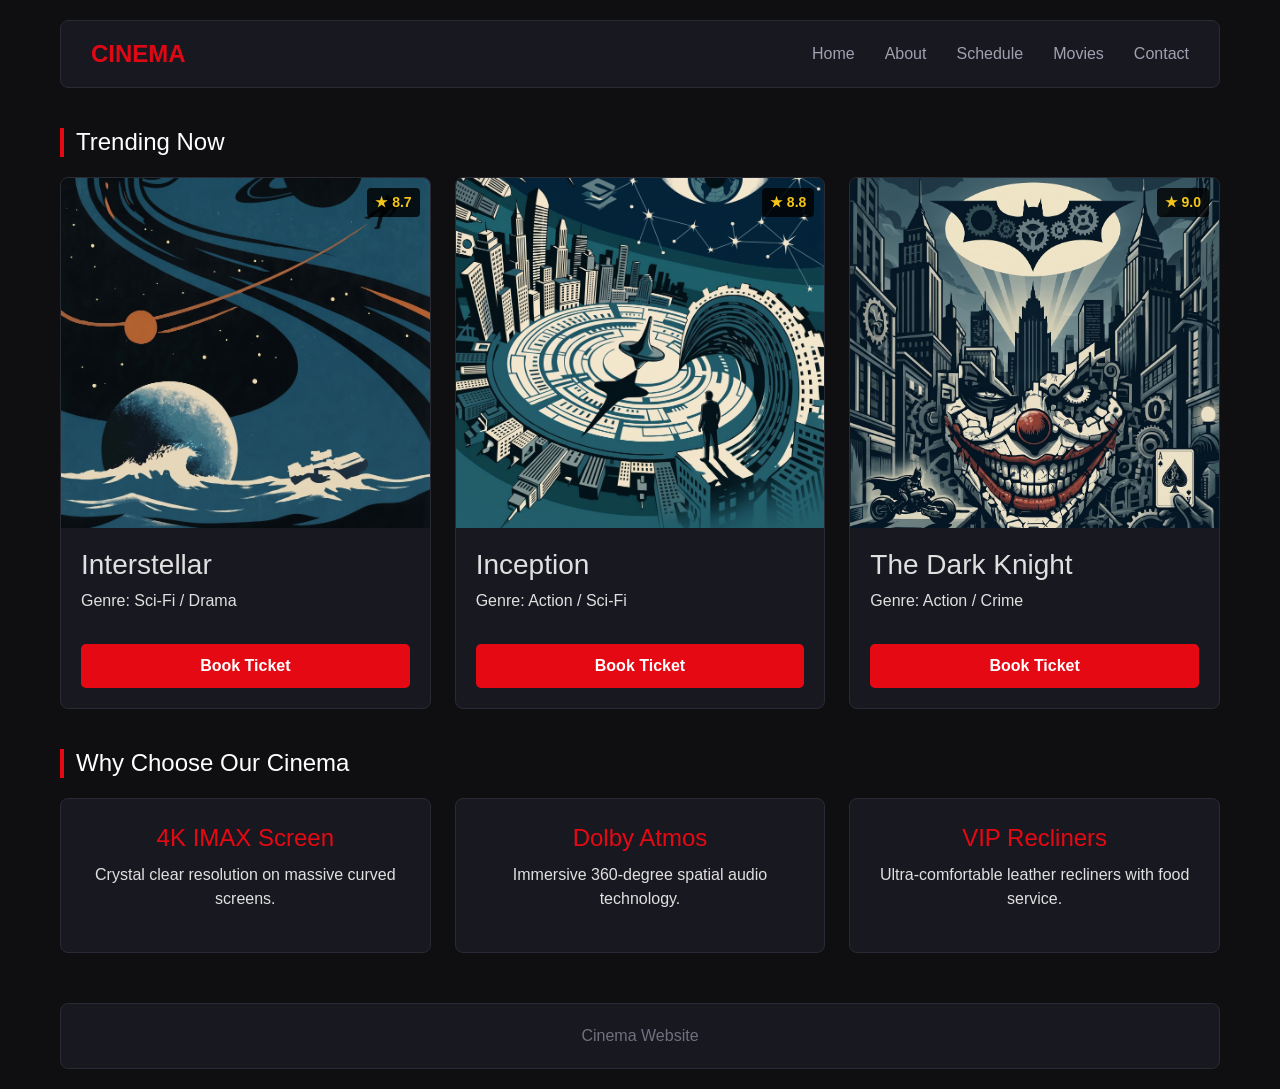
<file: index.html>
<!DOCTYPE html>
<html lang="en">
<head>
    <meta charset="UTF-8">
    <meta name="viewport" content="width=device-width, initial-scale=1.0">
    <title>Cinema - Home</title>
    <link href="https://cdn.jsdelivr.net/npm/bootstrap@5.3.0/dist/css/bootstrap.min.css" rel="stylesheet">
    <link rel="stylesheet" href="css/style.css">
</head>
<body>

<header>
    <div id="nav-logo">CINEMA</div>
    <nav class="nav-links">
        <a href="index.html">Home</a>
        <a href="about.html">About</a>
        <a href="schedule.html">Schedule</a>
        <a href="movies.html">Movies</a>
        <a href="contact.html">Contact</a>
    </nav>
</header>

<main class="container-fluid px-0">
    <h2 class="section-title">Trending Now</h2>

    <div id="trending-container" class="row row-cols-1 row-cols-md-2 row-cols-lg-3 g-4">
    </div>

    <h2 class="section-title">Why Choose Our Cinema</h2>

    <div class="row row-cols-1 row-cols-md-3 g-4">
        <div class="col">
            <div class="feature-box">
                <h4>4K IMAX Screen</h4>
                <p>Crystal clear resolution on massive curved screens.</p>
            </div>
        </div>
        <div class="col">
            <div class="feature-box">
                <h4>Dolby Atmos</h4>
                <p>Immersive 360-degree spatial audio technology.</p>
            </div>
        </div>
        <div class="col">
            <div class="feature-box">
                <h4>VIP Recliners</h4>
                <p>Ultra-comfortable leather recliners with food service.</p>
            </div>
        </div>
    </div>
</main>

<footer>
    Cinema Website
</footer>

<script src="https://code.jquery.com/jquery-3.7.1.min.js"></script>
<script src="js/main.js"></script>

</body>
</html>
</file>
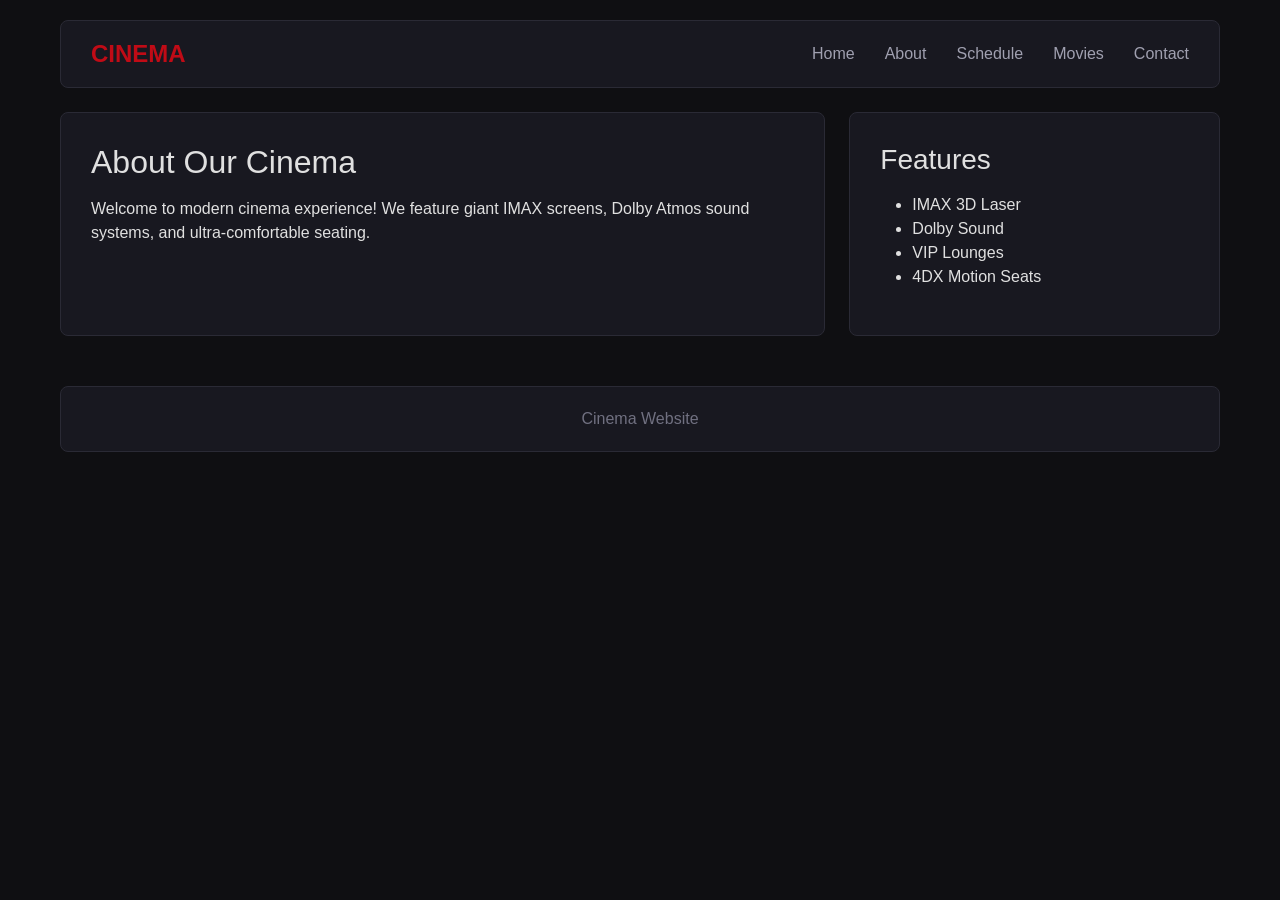
<file: about.html>
<!DOCTYPE html>
<html lang="en">
<head>
  <meta charset="UTF-8">
  <meta name="viewport" content="width=device-width, initial-scale=1.0">
  <title>Cinema - About</title>
  <link href="https://cdn.jsdelivr.net/npm/bootstrap@5.3.0/dist/css/bootstrap.min.css" rel="stylesheet">
  <link rel="stylesheet" href="css/style.css">
</head>
<body>

<header>
  <div id="nav-logo">CINEMA</div>
  <nav class="nav-links">
    <a href="index.html">Home</a>
    <a href="about.html">About</a>
    <a href="schedule.html">Schedule</a>
    <a href="movies.html">Movies</a>
    <a href="contact.html">Contact</a>
  </nav>
</header>

<main class="container-fluid px-0 mt-4">
  <div class="row g-4">
    <div class="col-12 col-md-8">
      <div class="about-card">
        <h2 class="mb-3">About Our Cinema</h2>
        <p>Welcome to modern cinema experience! We feature giant IMAX screens, Dolby Atmos sound systems, and ultra-comfortable seating.</p>
      </div>
    </div>
    <div class="col-12 col-md-4">
      <div class="about-sidebar">
        <h3 class="mb-3">Features</h3>
        <ul id="features-list"></ul>
      </div>
    </div>
  </div>
</main>

<footer>
  Cinema Website
</footer>


<script src="https://code.jquery.com/jquery-3.7.1.min.js"></script>
<script src="js/main.js"></script>

</body>
</html>
</file>
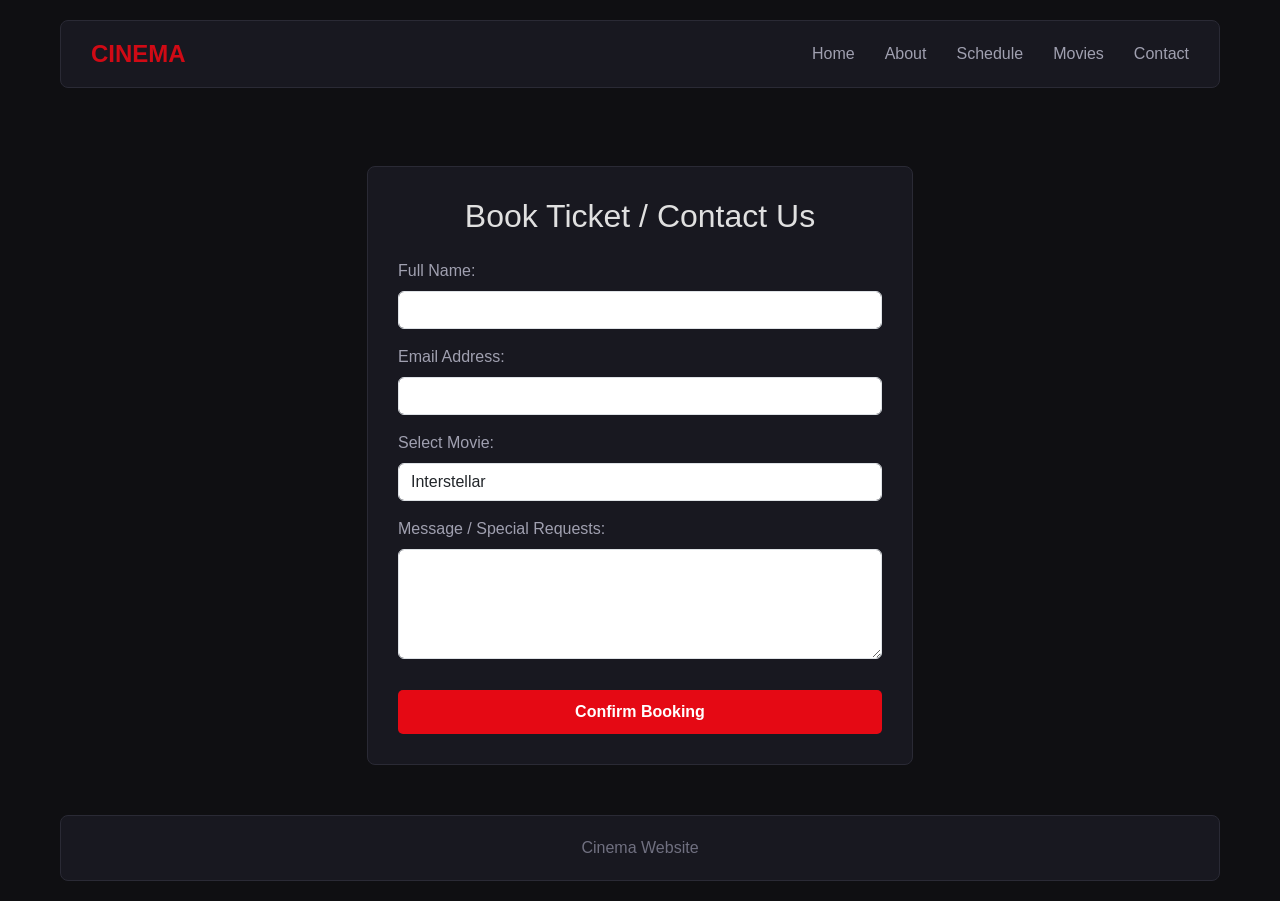
<file: contact.html>
<!DOCTYPE html>
<html lang="en">
<head>
    <meta charset="UTF-8">
    <meta name="viewport" content="width=device-width, initial-scale=1.0">
    <title>Cinema - Contact</title>
    <link href="https://cdn.jsdelivr.net/npm/bootstrap@5.3.0/dist/css/bootstrap.min.css" rel="stylesheet">
    <link rel="stylesheet" href="css/style.css">
</head>
<body>

<header>
    <div id="nav-logo">CINEMA</div>
    <nav class="nav-links">
        <a href="index.html">Home</a>
        <a href="about.html">About</a>
        <a href="schedule.html">Schedule</a>
        <a href="movies.html">Movies</a>
        <a href="contact.html">Contact</a>
    </nav>
</header>

<main class="container my-5">
    <div class="row justify-content-center">
        <div class="col-12 col-md-8 col-lg-6">
            <div class="contact-container">
                <h2 class="text-center mb-4">Book Ticket / Contact Us</h2>
                <form id="contact-form">
                    <div class="mb-3">
                        <label for="name" class="form-label">Full Name:</label>
                        <input type="text" id="name" name="name" class="form-control" required>
                    </div>

                    <div class="mb-3">
                        <label for="email" class="form-label">Email Address:</label>
                        <input type="text" id="email" name="email" class="form-control">
                        <div id="error-message" class="mt-2"></div>
                    </div>

                    <div class="mb-3">
                        <label for="movie" class="form-label">Select Movie:</label>
                        <select id="movie" name="movie" class="form-control">
                            <option value="1">Interstellar</option>
                            <option value="2">Inception</option>
                            <option value="3">The Dark Knight</option>
                        </select>
                    </div>

                    <div class="mb-3">
                        <label for="message" class="form-label">Message / Special Requests:</label>
                        <textarea id="message" name="message" class="form-control" rows="4"></textarea>
                    </div>

                    <button type="submit" class="button-cards btn btn-danger w-100">Confirm Booking</button>
                </form>
            </div>
        </div>
    </div>
</main>

<footer>
    Cinema Website
</footer>

<script src="https://code.jquery.com/jquery-3.7.1.min.js"></script>
<script src="js/main.js"></script>

</body>
</html>
</file>
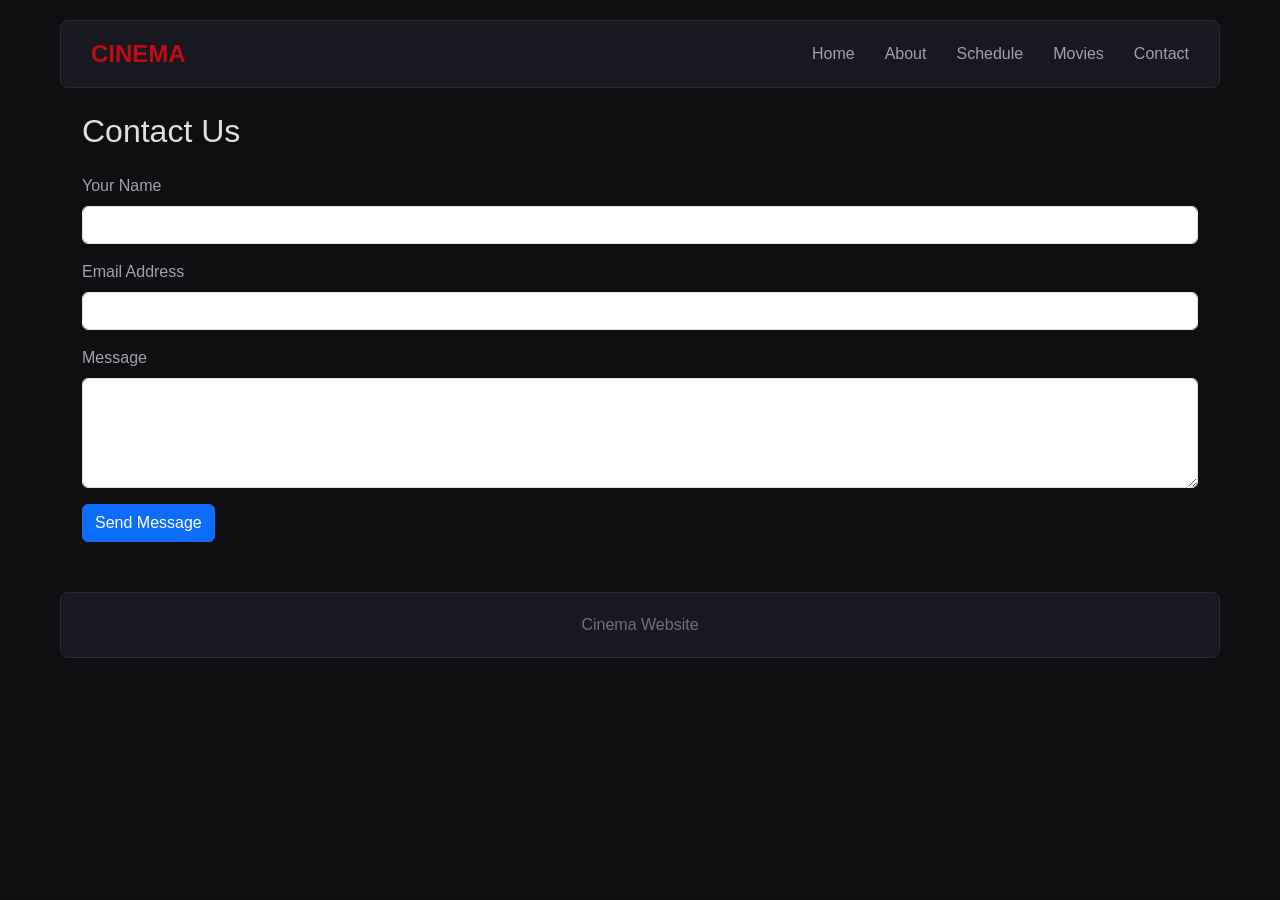
<file: movies.html>
<!DOCTYPE html>
<html lang="en">
<head>
    <meta charset="UTF-8">
    <meta name="viewport" content="width=device-width, initial-scale=1.0">
    <title>Cinema - Contact</title>
    <link href="https://cdn.jsdelivr.net/npm/bootstrap@5.3.0/dist/css/bootstrap.min.css" rel="stylesheet">
    <link rel="stylesheet" href="css/style.css">
</head>
<body>

<header>
    <div id="nav-logo">CINEMA</div>
    <nav class="nav-links">
        <a href="index.html">Home</a>
        <a href="about.html">About</a>
        <a href="schedule.html">Schedule</a>
        <a href="movies.html">Movies</a>
        <a href="contact.html">Contact</a>
    </nav>
</header>

<main class="container mt-4">
    <h2>Contact Us</h2>
    <form id="contact-form" class="mt-4">
        <div class="mb-3">
            <label for="name" class="form-label">Your Name</label>
            <input type="text" class="form-control" id="name">
        </div>
        <div class="mb-3">
            <label for="email" class="form-label">Email Address</label>
            <input type="text" class="form-control" id="email">
            <div id="error-message" class="mt-2"></div>
        </div>
        <div class="mb-3">
            <label for="message" class="form-label">Message</label>
            <textarea class="form-control" id="message" rows="4"></textarea>
        </div>
        <button type="submit" class="btn btn-primary">Send Message</button>
    </form>
</main>

<footer>
    Cinema Website
</footer>

<script src="https://code.jquery.com/jquery-3.7.1.min.js"></script>
<script src="js/main.js"></script>

</body>
</html>
</file>
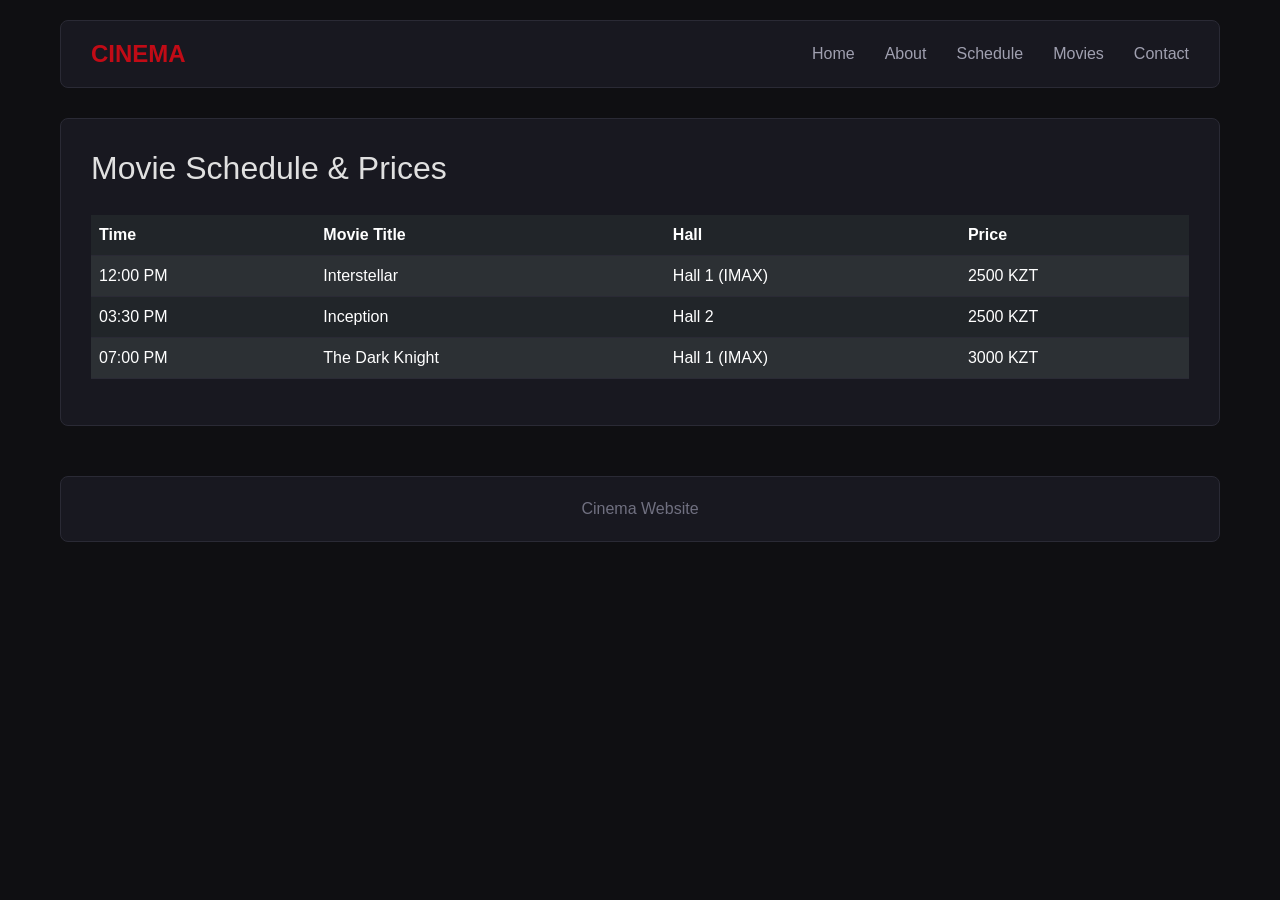
<file: schedule.html>
<!DOCTYPE html>
<html lang="en">
<head>
    <meta charset="UTF-8">
    <meta name="viewport" content="width=device-width, initial-scale=1.0">
    <title>Cinema - Schedule</title>
    <link href="https://cdn.jsdelivr.net/npm/bootstrap@5.3.0/dist/css/bootstrap.min.css" rel="stylesheet">
    <link rel="stylesheet" href="css/style.css">
</head>
<body>

<header>
    <div id="nav-logo">CINEMA</div>
    <nav class="nav-links">
        <a href="index.html">Home</a>
        <a href="about.html">About</a>
        <a href="schedule.html">Schedule</a>
        <a href="movies.html">Movies</a>
        <a href="contact.html">Contact</a>
    </nav>
</header>

<main class="container-fluid px-0">
    <div class="schedule-container">
        <h2>Movie Schedule & Prices</h2>
        <div class="table-responsive">
            <table class="table table-dark table-striped">
                <thead>
                <tr>
                    <th>Time</th>
                    <th>Movie Title</th>
                    <th>Hall</th>
                    <th>Price</th>
                </tr>
                </thead>
                <tbody id="schedule-table-body">
                </tbody>
            </table>
        </div>
    </div>
</main>

<footer>
    Cinema Website
</footer>

<script src="https://code.jquery.com/jquery-3.7.1.min.js"></script>
<script src="js/main.js"></script>

</body>
</html>
</file>
<file: css/style.css>
/* # Global styles */
* {
    box-sizing: border-box;
    margin: 0;
    padding: 0;
}

body {
    max-width: 1200px;
    width: 100%;
    margin: 0 auto;
    font-family: 'Segoe UI', Tahoma, Geneva, Verdana, sans-serif;
    background-color: #0f0f12;
    color: #e0e0e0;
    padding: 20px;
}

header {
    border: 1px solid #2a2a35;
    background-color: #181820;
    display: flex;
    justify-content: space-between;
    align-items: center;
    padding: 15px 30px;
    border-radius: 8px;
    position: sticky;
    top: 10px;
    z-index: 100;
}

a {
    text-decoration: none;
    color: #a0a0b0;
    transition: color 0.3s ease;
}

a:hover {
    color: #e50914;
}

#nav-logo {
    font-weight: bold;
    font-size: 24px;
    color: #e50914;
}

.nav-links {
    display: flex;
    gap: 30px;
}

footer {
    margin-top: 50px;
    border: 1px solid #2a2a35;
    background-color: #181820;
    padding: 20px;
    text-align: center;
    border-radius: 8px;
    color: #707080;
}

/* # Section Titles & Hero */
.hero-section h1 {
    font-size: 36px;
    color: #ffffff;
    margin-bottom: 15px;
}

.hero-section p {
    color: #a0a0b0;
    font-size: 18px;
}

.section-title {
    margin-top: 40px;
    margin-bottom: 20px;
    font-size: 24px;
    color: #ffffff;
    border-left: 4px solid #e50914;
    padding-left: 12px;
}

/* # Cards & Posters */
.cards {
    background-color: #181820;
    border: 1px solid #2a2a35;
    border-radius: 8px;
    overflow: hidden;
    display: flex;
    flex-direction: column;
    height: 100%;
    transition: transform 0.3s ease, box-shadow 0.3s ease;
}

.cards:hover {
    transform: translateY(-8px);
    box-shadow: 0 10px 25px rgba(229, 9, 20, 0.2);
}

.poster-box {
    position: relative;
    width: 100%;
    height: 350px;
    background-color: #252530;
}

.cards-img {
    width: 100%;
    height: 100%;
    object-fit: cover;
}

.rating-tag {
    position: absolute;
    top: 10px;
    right: 10px;
    background-color: rgba(0, 0, 0, 0.8);
    color: #f5c518;
    padding: 4px 8px;
    border-radius: 4px;
    font-weight: bold;
    font-size: 14px;
}

.card-info {
    padding: 20px;
    display: flex;
    flex-direction: column;
    flex-grow: 1;
    justify-content: space-between;
}

.button-cards {
    width: 100%;
    margin-top: 15px;
    background-color: #e50914;
    border: none;
    border-radius: 5px;
    font-weight: bold;
    font-size: 16px;
    color: white;
    cursor: pointer;
    padding: 10px;
    transition: background 0.3s ease;
}

.button-cards:hover {
    background-color: #b80710;
}

/* # Features */
.feature-box {
    background-color: #181820;
    border: 1px solid #2a2a35;
    padding: 25px;
    border-radius: 8px;
    text-align: center;
    height: 100%;
}

.feature-box h4 {
    color: #e50914;
    margin-bottom: 10px;
}

/* # About Page */
.about-card, .about-sidebar {
    background-color: #181820;
    border: 1px solid #2a2a35;
    padding: 30px;
    border-radius: 8px;
    height: 100%;
}

/* # Schedule Page */
.schedule-container {
    margin-top: 30px;
    background-color: #181820;
    border: 1px solid #2a2a35;
    border-radius: 8px;
    padding: 30px;
}

table {
    width: 100%;
    border-collapse: collapse;
    margin-top: 20px;
}

th, td {
    border-bottom: 1px solid #2a2a35;
    padding: 15px;
    text-align: left;
}

th {
    color: #e50914;
}

/* # Movies Filter */
.genre-filter {
    display: flex;
    gap: 15px;
    margin-top: 25px;
    margin-bottom: 25px;
    flex-wrap: wrap;
}

.filter-btn {
    background-color: #181820;
    border: 1px solid #2a2a35;
    color: #a0a0b0;
    padding: 8px 20px;
    border-radius: 20px;
    cursor: pointer;
    font-size: 14px;
}

.filter-btn.active, .filter-btn:hover {
    background-color: #e50914;
    color: #ffffff;
    border-color: #e50914;
}

/* # Contact Page */
.contact-container {
    margin-top: 30px;
    background-color: #181820;
    border: 1px solid #2a2a35;
    border-radius: 8px;
    padding: 30px;
    max-width: 600px;
    margin-left: auto;
    margin-right: auto;
}

label {
    display: block;
    margin-bottom: 8px;
    color: #a0a0b0;
}

input, select, textarea {
    width: 100%;
    padding: 12px;
    background-color: #0f0f12;
    border: 1px solid #2a2a35;
    border-radius: 5px;
    color: white;
}

input:focus, select:focus, textarea:focus {
    outline: 1px solid #e50914;
}

/* # Breakpoint 1: Tablet / Medium screens */
@media (max-width: 768px) {
    header {
        flex-direction: column;
        gap: 15px;
    }

    .nav-links {
        gap: 15px;
    }
}

/* # Breakpoint 2: Mobile / Small screens */
@media (max-width: 576px) {
    body {
        padding: 10px;
    }

    .hero-section h1 {
        font-size: 26px;
    }

    .nav-links {
        flex-wrap: wrap;
        justify-content: center;
    }

    .genre-filter {
        justify-content: center;
    }

    .contact-container, .schedule-container {
        padding: 15px;
    }
}
</file>
